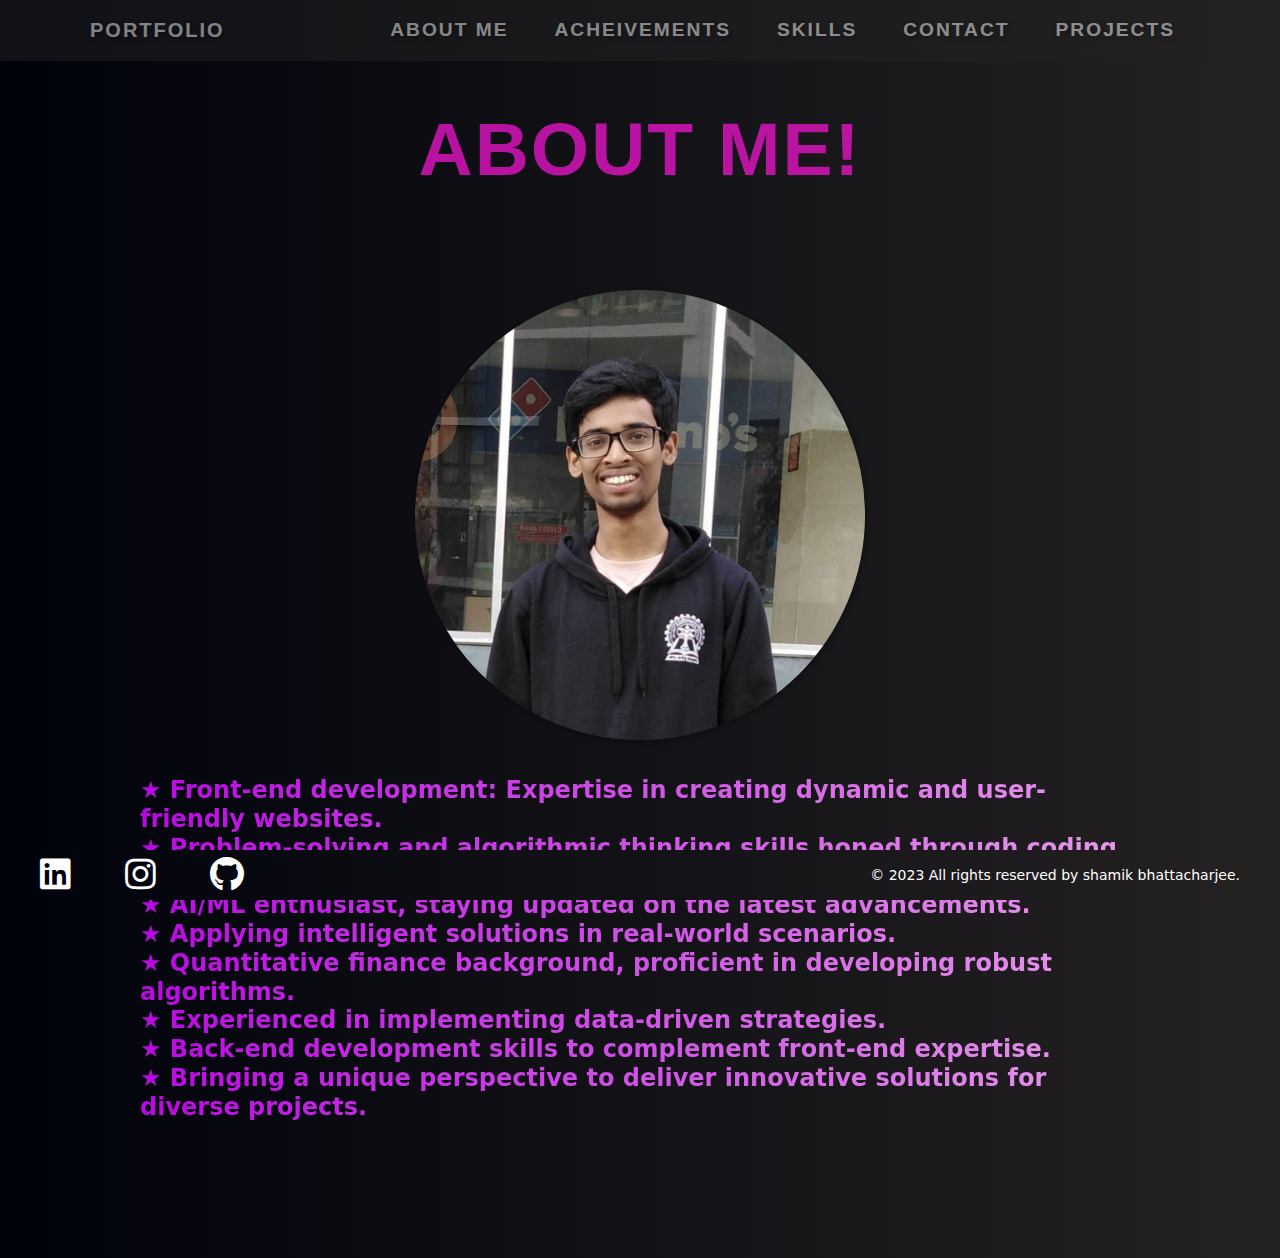
<file: index.html>
<!DOCTYPE html>
<html>

<head>
  <title>ABOUT</title>
  <!-- Include Bootstrap CSS -->
  <link rel="stylesheet" href="https://cdn.jsdelivr.net/npm/bootstrap@5.3.0/dist/css/bootstrap.min.css">
  <link rel="stylesheet" href="style.css">
  <!-- Custom CSS for AI Theme -->
  <link rel="stylesheet" type="text/css"
    href="https://cdnjs.cloudflare.com/ajax/libs/font-awesome/5.15.1/css/all.min.css">
</head>

<body>

  <!-- Navigation Bar -->
  <nav class="navbar navbar-expand-lg navbar-dark ">
    <div class="container robot-text">
      <a class="navbar-brand ms-2" href="#">PORTFOLIO</a>
      <button class="navbar-toggler" type="button" data-bs-toggle="collapse" data-bs-target="#navbarNav"
        aria-controls="navbarNav" aria-expanded="false" aria-label="Toggle navigation">
        <span class="navbar-toggler-icon"></span>
      </button>
      <div class="collapse navbar-collapse" id="navbarNav">
        <ul class="navbar-nav ms-auto ">
          <li class="nav-item ">
            <a class="nav-link " href="index.html">ABOUT ME</a>
          </li>
          <li class="nav-item">
            <a class="nav-link" href="achievements.html">ACHEIVEMENTS</a>
          </li>
          <li class="nav-item">
            <a class="nav-link" href="skills.html">SKILLS</a>
          </li>
          <li class="nav-item">
            <a class="nav-link" href="contact.html">CONTACT</a>
          </li>
          <li class="nav-item">
            <a class="nav-link" href="project.html">PROJECTS</a>
        </li>
        </ul>
      </div>
    </div>
  </nav>
  <section id="about">

    <div class="container" style="margin-top: 5%; text-align: center; ">
      <h2 style="font-family: Roboto, sans-serif; font-weight: bold;
      text-transform: uppercase;
      letter-spacing: 2px;
      color: rgba(222, 21, 192, 0.819);
       font-size: 75px;">ABOUT ME!</h2><BR><BR>
      <span class="about-content">
        <div class="team-member">
          <img src="FB_IMG_1678133920492.jpg" alt="Team Member 1">

        </div>
        <span class="text-container">

          <p>
            <b>
              <h4>
                
                  &#9733; Front-end development: Expertise in creating dynamic and user-friendly websites.<br>
                  &#9733; Problem-solving and algorithmic thinking skills honed through coding competitions.<br>
                  &#9733; AI/ML enthusiast, staying updated on the latest advancements.<br>
                  &#9733; Applying intelligent solutions in real-world scenarios.<br>
                  &#9733; Quantitative finance background, proficient in developing robust algorithms.<br>
                  &#9733; Experienced in implementing data-driven strategies.<br>
                  &#9733; Back-end development skills to complement front-end expertise.<br>
                  &#9733; Bringing a unique perspective to deliver innovative solutions for diverse projects.<br>
                
              </h4>


            </b>
          </p>
        </span>
      </span>
    </div>
  </section>


  <footer class="footer">
    <div class="social-media">
      <a href="https://www.linkedin.com/in/shamik-bhattacharjee-078760221/" class="social-icon"><i
          class="fab fa-linkedin"></i></a>
      <a href="https://www.instagram.com/scoop__ahoy/" class="social-icon"><i class="fab fa-instagram"></i></a>
      <a href="https://github.com/codegeek03" class="social-icon"><i class="fab fa-github"></i></a>
    </div>
    <p class="footer-text">© 2023 All rights reserved by shamik bhattacharjee.</p>
  </footer>

  <!-- Your content here -->

  <!-- Include Bootstrap JS (optional, for certain components) -->
  <script src="https://cdn.jsdelivr.net/npm/bootstrap@5.3.0/dist/js/bootstrap.min.js"></script>
</body>

</html>
</file>
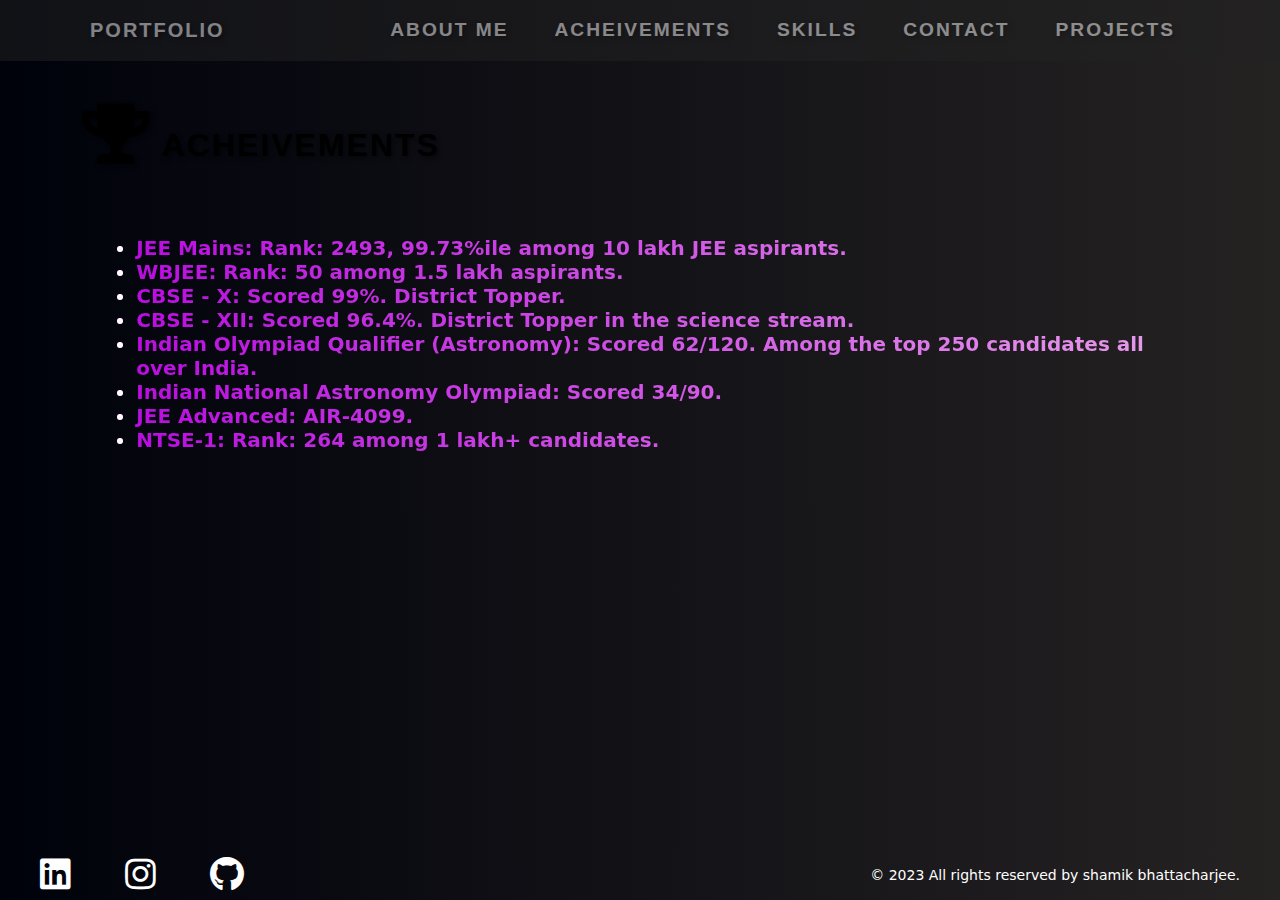
<file: achievements.html>
<!DOCTYPE html>
<html>
<head>
  <title>achievements</title>
  <!-- Include Bootstrap CSS -->
  <link rel="stylesheet" href="https://cdn.jsdelivr.net/npm/bootstrap@5.3.0/dist/css/bootstrap.min.css">
  <link rel="stylesheet" href="style.css">
  <link rel="stylesheet" type="text/css" href="https://cdnjs.cloudflare.com/ajax/libs/font-awesome/5.15.1/css/all.min.css">
  
</head>
<body>

<!-- Navigation Bar -->
<nav class="navbar navbar-expand-lg navbar-dark ">
  <div class="container robot-text">
    <a class="navbar-brand ms-2" href="#">PORTFOLIO</a>
    <button class="navbar-toggler" type="button" data-bs-toggle="collapse" data-bs-target="#navbarNav" aria-controls="navbarNav" aria-expanded="false" aria-label="Toggle navigation">
      <span class="navbar-toggler-icon"></span>
    </button>
    <div class="collapse navbar-collapse" id="navbarNav">
      <ul class="navbar-nav ms-auto ">
        <li class="nav-item ">
          <a class="nav-link " href="index.html">ABOUT ME</a>
        </li>
        <li class="nav-item">
          <a class="nav-link" href="achievements.html">ACHEIVEMENTS</a>
        </li>
        <li class="nav-item">
          <a class="nav-link" href="skills.html">SKILLS</a>
        </li>
        <li class="nav-item">
          <a class="nav-link" href="contact.html">CONTACT</a>
        </li>
        <li class="nav-item">
          <a class="nav-link" href="project.html">PROJECTS</a>
      </li>
      </ul>
    </div>
  </div>
</nav>
  <section id="achievements">
  
    <div class="container" style="margin-top: 5%;">
      <h2  style="font-family: Roboto, sans-serif; font-weight: bold;
      text-transform: uppercase;
      letter-spacing: 2px;
      color: black;
      text-shadow: 2px 2px 4px rgba(0, 0, 0, 0.5);"><i class="fa fa-trophy" style="font-size: 60px;"></i>
ACHEIVEMENTS</h2>

      <BR><BR>
      <div class="achievements-content">
        
        <div class="text-container">
          
          <p>
            <h5><b>
              <ul>
                <li>JEE Mains: Rank: 2493, 99.73%ile among 10 lakh JEE aspirants.</li>
                <li>WBJEE: Rank: 50 among 1.5 lakh aspirants.</li>
                <li>CBSE - X: Scored 99%. District Topper.</li>
                <li>CBSE - XII: Scored 96.4%. District Topper in the science stream.</li>
                <li>Indian Olympiad Qualifier (Astronomy): Scored 62/120. Among the top 250 candidates all over India.</li>
                <li>Indian National Astronomy Olympiad: Scored 34/90.</li>
                <li>JEE Advanced: AIR-4099.</li>
                <li>NTSE-1: Rank: 264 among 1 lakh+ candidates.</li>
              </ul>
              
            </b></h5>
            </p>
        </div>
      </div>
    </div>
  </section>
 
  <footer class="footer">
    <div class="social-media">
      <a href="https://www.linkedin.com/in/shamik-bhattacharjee-078760221/" class="social-icon"><i class="fab fa-linkedin"></i></a>
      <a href="https://www.instagram.com/scoop__ahoy/" class="social-icon"><i class="fab fa-instagram"></i></a>
      <a href="https://github.com/codegeek03" class="social-icon"><i class="fab fa-github"></i></a>
    </div>
    <p class="footer-text">© 2023 All rights reserved by shamik bhattacharjee.</p>
  </footer>

<!-- Your content here -->

<!-- Include Bootstrap JS (optional, for certain components) -->
<script src="https://cdn.jsdelivr.net/npm/bootstrap@5.3.0/dist/js/bootstrap.min.js"></script>
</body>
</html>
</file>
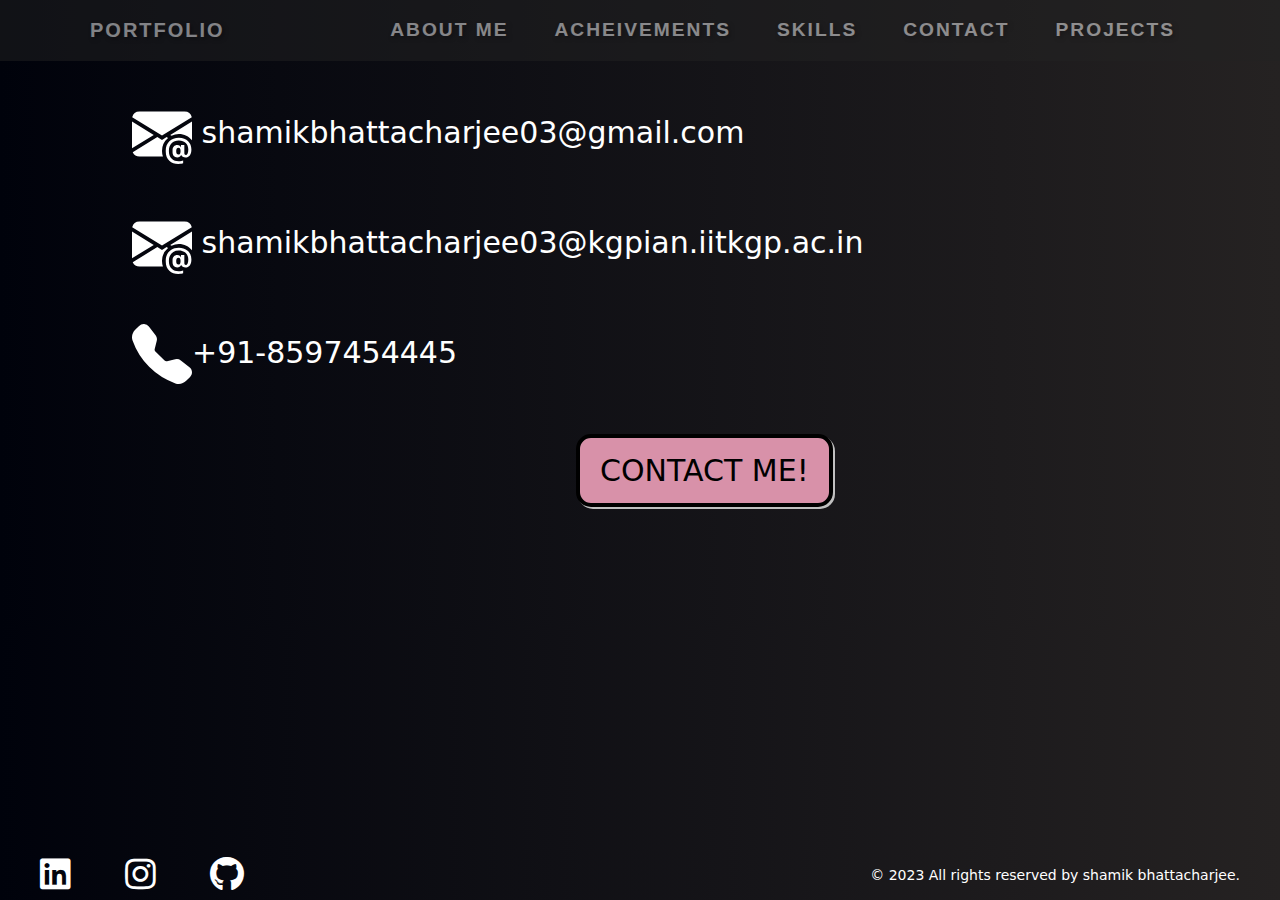
<file: contact.html>
<!DOCTYPE html>
<html>
<head>
  <title>ABOUT</title>
  <!-- Include Bootstrap CSS -->
  <link rel="stylesheet" href="https://cdn.jsdelivr.net/npm/bootstrap@5.3.0/dist/css/bootstrap.min.css">
  <link rel="stylesheet" href="style.css">
  <!-- Custom CSS for AI Theme -->
  <link rel="stylesheet" type="text/css" href="https://cdnjs.cloudflare.com/ajax/libs/font-awesome/5.15.1/css/all.min.css">
</head>
<body >

<!-- Navigation Bar -->
<nav class="navbar navbar-expand-lg navbar-dark ">
  <div class="container robot-text">
    <a class="navbar-brand ms-2" href="#">PORTFOLIO</a>
    <button class="navbar-toggler" type="button" data-bs-toggle="collapse" data-bs-target="#navbarNav" aria-controls="navbarNav" aria-expanded="false" aria-label="Toggle navigation">
      <span class="navbar-toggler-icon"></span>
    </button>
    <div class="collapse navbar-collapse" id="navbarNav">
      <ul class="navbar-nav ms-auto ">
        <li class="nav-item ">
          <a class="nav-link " href="index.html">ABOUT ME</a>
        </li>
        <li class="nav-item">
          <a class="nav-link" href="achievements.html">ACHEIVEMENTS</a>
        </li>
        <li class="nav-item">
          <a class="nav-link" href="skills.html">SKILLS</a>
        </li>
        <li class="nav-item">
          <a class="nav-link" href="contact.html">CONTACT</a>
        </li>
        <li class="nav-item">
          <a class="nav-link" href="project.html">PROJECTS</a>
      </li>
      </ul>
    </div>
  </div>
</nav>
<section id="contact" >
  <div class="container" style="margin-top: 5%;">
    <div style="margin-left: 50px; margin-bottom: 50px;"><svg xmlns="http://www.w3.org/2000/svg" width="60" height="60" fill="currentColor" class="bi bi-envelope-at-fill" viewBox="0 0 16 16">
      <path d="M2 2A2 2 0 0 0 .05 3.555L8 8.414l7.95-4.859A2 2 0 0 0 14 2H2Zm-2 9.8V4.698l5.803 3.546L0 11.801Zm6.761-2.97-6.57 4.026A2 2 0 0 0 2 14h6.256A4.493 4.493 0 0 1 8 12.5a4.49 4.49 0 0 1 1.606-3.446l-.367-.225L8 9.586l-1.239-.757ZM16 9.671V4.697l-5.803 3.546.338.208A4.482 4.482 0 0 1 12.5 8c1.414 0 2.675.652 3.5 1.671Z"/>
      <path d="M15.834 12.244c0 1.168-.577 2.025-1.587 2.025-.503 0-1.002-.228-1.12-.648h-.043c-.118.416-.543.643-1.015.643-.77 0-1.259-.542-1.259-1.434v-.529c0-.844.481-1.4 1.26-1.4.585 0 .87.333.953.63h.03v-.568h.905v2.19c0 .272.18.42.411.42.315 0 .639-.415.639-1.39v-.118c0-1.277-.95-2.326-2.484-2.326h-.04c-1.582 0-2.64 1.067-2.64 2.724v.157c0 1.867 1.237 2.654 2.57 2.654h.045c.507 0 .935-.07 1.18-.18v.731c-.219.1-.643.175-1.237.175h-.044C10.438 16 9 14.82 9 12.646v-.214C9 10.36 10.421 9 12.485 9h.035c2.12 0 3.314 1.43 3.314 3.034v.21Zm-4.04.21v.227c0 .586.227.8.581.8.31 0 .564-.17.564-.743v-.367c0-.516-.275-.708-.572-.708-.346 0-.573.245-.573.791Z"/>
    </svg> shamikbhattacharjee03@gmail.com</div>
    <div style="margin-left: 50px; margin-bottom: 50px;"><svg xmlns="http://www.w3.org/2000/svg" width="60" height="60" fill="currentColor" class="bi bi-envelope-at-fill" viewBox="0 0 16 16">
      <path d="M2 2A2 2 0 0 0 .05 3.555L8 8.414l7.95-4.859A2 2 0 0 0 14 2H2Zm-2 9.8V4.698l5.803 3.546L0 11.801Zm6.761-2.97-6.57 4.026A2 2 0 0 0 2 14h6.256A4.493 4.493 0 0 1 8 12.5a4.49 4.49 0 0 1 1.606-3.446l-.367-.225L8 9.586l-1.239-.757ZM16 9.671V4.697l-5.803 3.546.338.208A4.482 4.482 0 0 1 12.5 8c1.414 0 2.675.652 3.5 1.671Z"/>
      <path d="M15.834 12.244c0 1.168-.577 2.025-1.587 2.025-.503 0-1.002-.228-1.12-.648h-.043c-.118.416-.543.643-1.015.643-.77 0-1.259-.542-1.259-1.434v-.529c0-.844.481-1.4 1.26-1.4.585 0 .87.333.953.63h.03v-.568h.905v2.19c0 .272.18.42.411.42.315 0 .639-.415.639-1.39v-.118c0-1.277-.95-2.326-2.484-2.326h-.04c-1.582 0-2.64 1.067-2.64 2.724v.157c0 1.867 1.237 2.654 2.57 2.654h.045c.507 0 .935-.07 1.18-.18v.731c-.219.1-.643.175-1.237.175h-.044C10.438 16 9 14.82 9 12.646v-.214C9 10.36 10.421 9 12.485 9h.035c2.12 0 3.314 1.43 3.314 3.034v.21Zm-4.04.21v.227c0 .586.227.8.581.8.31 0 .564-.17.564-.743v-.367c0-.516-.275-.708-.572-.708-.346 0-.573.245-.573.791Z"/>
    </svg> shamikbhattacharjee03@kgpian.iitkgp.ac.in</div>
    
    <div style="margin-left: 50px; margin-bottom: 50px;"><svg xmlns="http://www.w3.org/2000/svg" width="60" height="60" fill="currentColor" class="bi bi-telephone-fill" viewBox="0 0 16 16">
      <path fill-rule="evenodd" d="M1.885.511a1.745 1.745 0 0 1 2.61.163L6.29 2.98c.329.423.445.974.315 1.494l-.547 2.19a.678.678 0 0 0 .178.643l2.457 2.457a.678.678 0 0 0 .644.178l2.189-.547a1.745 1.745 0 0 1 1.494.315l2.306 1.794c.829.645.905 1.87.163 2.611l-1.034 1.034c-.74.74-1.846 1.065-2.877.702a18.634 18.634 0 0 1-7.01-4.42 18.634 18.634 0 0 1-4.42-7.009c-.362-1.03-.037-2.137.703-2.877L1.885.511z"/>
    </svg>+91-8597454445</div>
  </div>
  <button id="btn" type="button">CONTACT ME!</button>
  <!-- <button id="cv" type="button">DOWNLOAD RESUME</button> -->
 

</section>

<footer class="footer">
  <div class="social-media">
    <a href="https://www.linkedin.com/in/shamik-bhattacharjee-078760221/" class="social-icon"><i class="fab fa-linkedin"></i></a>
    <a href="https://www.instagram.com/scoop__ahoy/" class="social-icon"><i class="fab fa-instagram"></i></a>
    <a href="https://github.com/codegeek03" class="social-icon"><i class="fab fa-github"></i></a>
  </div>
  <p class="footer-text">© 2023 All rights reserved by shamik bhattacharjee.</p>
</footer>
<script src="script.js"></script>

<!-- Include Bootstrap JS (optional, for certain components) -->
<script src="https://cdn.jsdelivr.net/npm/bootstrap@5.3.0/dist/js/bootstrap.min.js"></script>
</body>
</html>
</file>
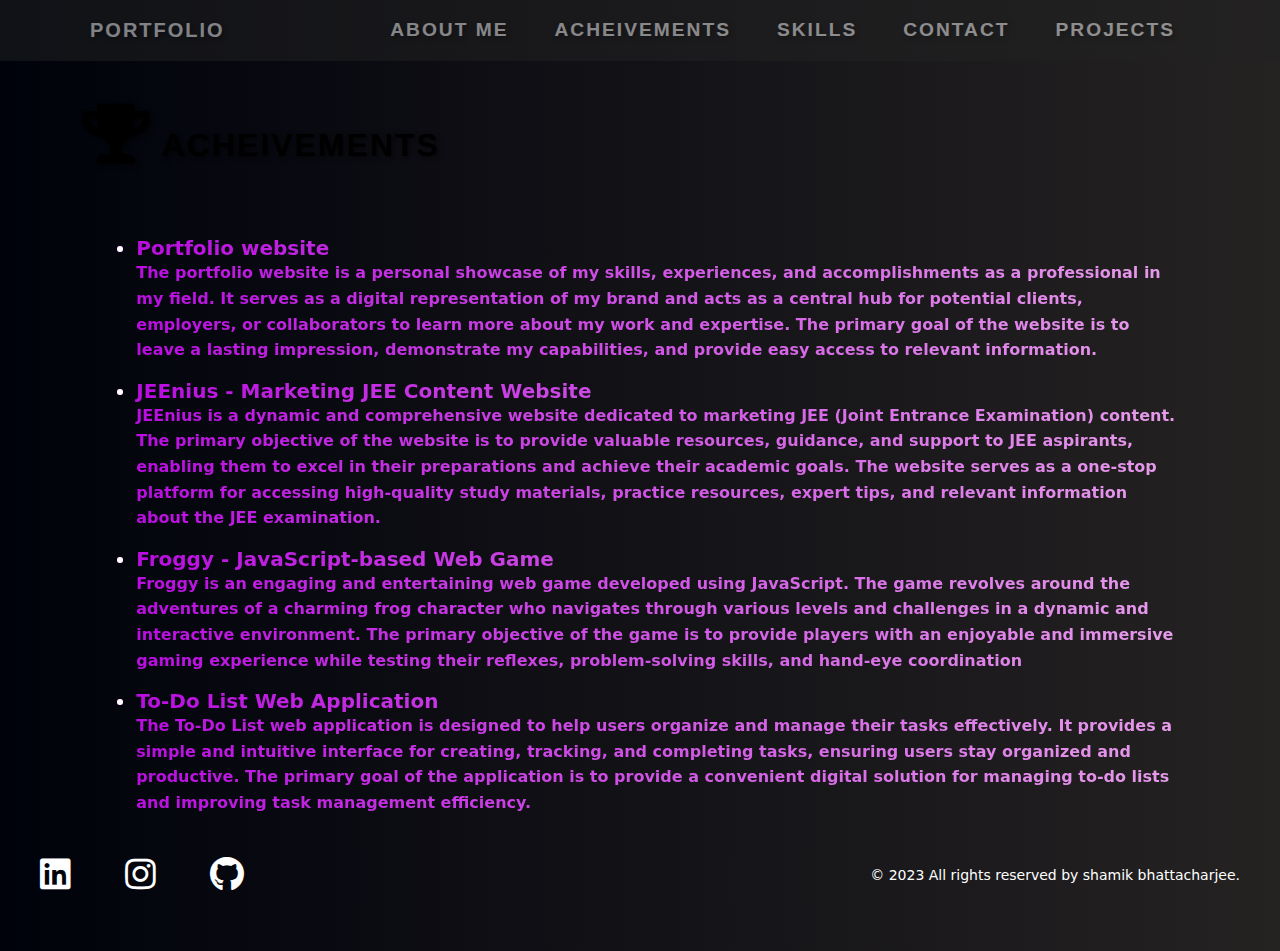
<file: project.html>
<!DOCTYPE html>
<html>

<head>
    <title>projects</title>
    <!-- Include Bootstrap CSS -->
    <link rel="stylesheet" href="https://cdn.jsdelivr.net/npm/bootstrap@5.3.0/dist/css/bootstrap.min.css">
    <link rel="stylesheet" href="style.css">
    <link rel="stylesheet" type="text/css"
        href="https://cdnjs.cloudflare.com/ajax/libs/font-awesome/5.15.1/css/all.min.css">

</head>

<body>

    <!-- Navigation Bar -->
    <nav class="navbar navbar-expand-lg navbar-dark ">
        <div class="container robot-text">
            <a class="navbar-brand ms-2" href="#">PORTFOLIO</a>
            <button class="navbar-toggler" type="button" data-bs-toggle="collapse" data-bs-target="#navbarNav"
                aria-controls="navbarNav" aria-expanded="false" aria-label="Toggle navigation">
                <span class="navbar-toggler-icon"></span>
            </button>
            <div class="collapse navbar-collapse" id="navbarNav">
                <ul class="navbar-nav ms-auto ">
                    <li class="nav-item ">
                        <a class="nav-link " href="index.html">ABOUT ME</a>
                    </li>
                    <li class="nav-item">
                        <a class="nav-link" href="achievements.html">ACHEIVEMENTS</a>
                    </li>
                    <li class="nav-item">
                        <a class="nav-link" href="skills.html">SKILLS</a>
                    </li>
                    <li class="nav-item">
                        <a class="nav-link" href="contact.html">CONTACT</a>
                    </li>
                    <li class="nav-item">
                        <a class="nav-link" href="project.html">PROJECTS</a>
                    </li>
                </ul>
            </div>
        </div>
    </nav>
    <section id="achievements">

        <div class="container" style="margin-top: 5%;">
            <h2 style="font-family: Roboto, sans-serif; font-weight: bold;
      text-transform: uppercase;
      letter-spacing: 2px;
      color: black;
      text-shadow: 2px 2px 4px rgba(0, 0, 0, 0.5);"><i class="fa fa-trophy" style="font-size: 60px;"></i>
                ACHEIVEMENTS</h2>

            <BR><BR>
            <div class="achievements-content">

                <div class="text-container">

                    <p>
                    <h5><b>
                            <ul>
                                <li><b>Portfolio website</b><br>
                                    <p>The portfolio website is a personal showcase of my skills, experiences, and
                                        accomplishments as a professional in my field. It serves as a digital
                                        representation of my brand and acts as a central hub for potential clients,
                                        employers, or collaborators to learn more about my work and expertise. The
                                        primary goal of the website is to leave a lasting impression, demonstrate my
                                        capabilities, and provide easy access to relevant information.</p>
                                </li>
                                <li><b>JEEnius - Marketing JEE Content Website</b><br>
                                    <p>
                                        JEEnius is a dynamic and comprehensive website dedicated to marketing JEE (Joint
                                        Entrance Examination) content. The primary objective of the website is to
                                        provide valuable resources, guidance, and support to JEE aspirants, enabling
                                        them to excel in their preparations and achieve their academic goals. The
                                        website serves as a one-stop platform for accessing high-quality study
                                        materials, practice resources, expert tips, and relevant information about the
                                        JEE examination.</p>
                                </li>
                                <li><b>Froggy - JavaScript-based Web Game</b><br>
                                    <p>
                                        Froggy is an engaging and entertaining web game developed using JavaScript. The
                                        game revolves around the adventures of a charming frog character who navigates
                                        through various levels and challenges in a dynamic and interactive environment.
                                        The primary objective of the game is to provide players with an enjoyable and
                                        immersive gaming experience while testing their reflexes, problem-solving
                                        skills, and hand-eye coordination</p>
                                </li>
                                <li><b>To-Do List Web Application</b><br>
                                    <p>
                                        The To-Do List web application is designed to help users organize and manage
                                        their tasks effectively. It provides a simple and intuitive interface for
                                        creating, tracking, and completing tasks, ensuring users stay organized and
                                        productive. The primary goal of the application is to provide a convenient
                                        digital solution for managing to-do lists and improving task management
                                        efficiency.</p>
                                </li>
                            </ul>

                        </b></h5>
                    </p>
                </div>
            </div>
        </div>
    </section>

    <footer class="footer">
        <div class="social-media">
            <a href="https://www.linkedin.com/in/shamik-bhattacharjee-078760221/" class="social-icon"><i
                    class="fab fa-linkedin"></i></a>
            <a href="https://www.instagram.com/scoop__ahoy/" class="social-icon"><i class="fab fa-instagram"></i></a>
            <a href="https://github.com/codegeek03" class="social-icon"><i class="fab fa-github"></i></a>
        </div>
        <p class="footer-text">© 2023 All rights reserved by shamik bhattacharjee.</p>
    </footer>

    <!-- Your content here -->

    <!-- Include Bootstrap JS (optional, for certain components) -->
    <script src="https://cdn.jsdelivr.net/npm/bootstrap@5.3.0/dist/js/bootstrap.min.js"></script>
</body>

</html>
</file>
<file: style.css>
.navc {
  background: linear-gradient(to right, #a1a2a6, #fdfdfd);
  width: 100%;
  padding: 10px 30px;
  opacity: 90%;
  margin-bottom: 4%;

}

body {
  color: white;
  background: linear-gradient(to right, #00020b, #252222);

}

.nav-item {
  padding: 0px 15px;
  color: white;
}

.nav-link:hover {
  color: rgb(178, 60, 60);
}

.navbar {
  background-color: #222;
  font-size: larger;
  opacity: 50%;
  position: fixed;
  width: 100%;

}

.navbar-brand,
.navbar-nav .nav-link {
  color: #fff;
  margin-left: 0px;
}

.navbar-brand:hover,
.navbar-nav .nav-link:hover {
  color: #ffc107;
}

.robot-text {
  font-family: "Roboto", sans-serif;
  font-weight: bold;
  text-transform: uppercase;
  letter-spacing: 2px;
  color: #c0c0c0;
  text-shadow: 2px 2px 4px rgba(0, 0, 0, 0.5);
}

body {
  background-color: #f2f2f2;
  /* Replace with your desired background color */
  margin-bottom: 80px;
  /* Adjust the margin-bottom value to match the height of your sticky footer */
}

#about {
  background: linear-gradient(to right, #00020b, #252222);
  ;
  padding: 40px 0;


}

#achievements {
  background: linear-gradient(to right, #00020b, #252222);
  ;
  padding: 40px 0;
}

#skills {
  background: linear-gradient(to right, #00020b, #252222);
  ;
  padding: 40px 0;
}

#contact {
  background: linear-gradient(to right, #00020b, #252222);
  ;
  padding: 40px 0;
  font-size: 30px;
}

.team-member {
  color: #f1f1f1;
  display: flex;
  flex-direction: column;
  align-items: center;
  margin: 20px;
  text-align: center;
}

.team-member img {
  width: 450px;
  height: 450px;
  border-radius: 50%;
  object-fit: cover;
  box-shadow: 2px 2px 5px rgba(0, 0, 0, 0.3);
}

.achievements-content,
.contact-content {
  display: flex;
  align-items: center;
}


.image-container {
  width: 40%;
  height: auto;
  margin-bottom: 30px;
  flex: 0 0 550px;
  border-radius: 50%;
  overflow: hidden;
  margin-right: 30px;
  border: 15px solid #000;
  align-content: center;
  display: flex;

  aspect-ratio: 1/1;
  /* Maintain the aspect ratio for a circular shape */

}



.image-container img {
  align-content: center;
  aspect-ratio: 1/1;
  height: auto;
  width: 100%;

}

.text-container {
  flex: 1;

  font-size: 4px;
  margin-left: 2%;
  margin-right: 2%;
  font-weight: bold;
  background-image: linear-gradient(to right, #b908e1, #e79ceb);
  -webkit-background-clip: text;
  -webkit-text-fill-color: transparent;
  width: 1000px;
}

.text-container h2 {
  font-size: 24px;

}

.text-container p {
  font-size: 16px;
  line-height: 1.6;

}


@import url('https://fonts.googleapis.com/css2?family=Poppins:wght@300;400;500;600;700&display=swap');

.footer {
  position: fixed;
  left: 0;
  bottom: 0;
  width: 100%;
  height: 50px;
  /* Adjust this value according to your footer's height */
  background: linear-gradient(to right, #00020b, #252222);
  display: flex;
  align-items: center;
  justify-content: space-between;
  padding: 0 40px;
}

.social-icon {
  display: inline-block;
  margin-right: 30px;
  color: white;
  font-size: 35px;
  width: 50px;
  height: auto;
}

.footer-text {
  margin: 0;
  color: white;
  font-size: 14px;
}

.skill-content {
  display: flex;
  flex-wrap: wrap;
  /* Allow wrapping to multiple rows */
}

.skill-container {
  width: calc(25% - 50px);
  height: 200px;
  border-radius: 10px;
  overflow: hidden;
  margin-right: 50px;
  margin-bottom: 20px;

  background: linear-gradient(to right, #e2e2e3, #b5a9a9);
  display: flex;
  align-items: center;
  justify-content: center;
  background-color: rgb(210, 33, 33);

}

.skill-container:hover {
  background: linear-gradient(to right, #cd3645, #252222);
}

.skill-container img {
  width: 100px;
  height: auto;
}


@media only screen and (max-width: 1200px) {
  .skill-container {
    width: calc(50% - 50px);
    /* Adjust width for two elements per row */
  }

}



.about-content {
  display: flex;
  flex-wrap: nowrap;

}

@media only screen and (max-width: 1200px) {

  .text-container {
    text-align: left;
    font-size: 5px;
    width:500px;
  }

  .navbar {
    padding-top: 20px;
    padding-bottom: 20px;
    font-size: 40px;
  }

  .footer {
    position: fixed;
    left: 0;
    bottom: 0;
    width: 100%;
    height: 150px;
    /* Adjust this value according to your footer's height */
    background-color: black;
    display: flex;
    align-items: center;
    justify-content: space-between;

  }

  .social-icon {
    display: inline-block;
    margin-left: 100px;
    color: white;
    font-size: 34px;
    /* Increase the font size to make the icons bigger */
    width: 200px;
    height: auto;
  }

  .footer-text {
    margin: 0;
    color: white;
    font-size: 24px;
  }
}

@media only screen and (max-width: 2000px) {
  .about-content {
    display: flex;
    flex-direction: column;
    margin-top: 20px;
    align-items: center;

  }

  .image-container {
    order: -1;
    /* Move the image container to the top */

  }

  .text-container {
    text-align: left;
    font-size: 40px;
  }

}

#btn {
  margin-left: 45%;
  padding: 10px 20px;
  border-radius: 15px;
  border: #000 solid 4px;
  background-color: rgb(216, 145, 169);
  box-shadow: 2px 2px #c0c0c0;
}

#btn:hover {
  background-color: rgb(224, 78, 166)
}

#cv {
  margin-left: 42%;
  margin-top: 2%;
  padding: 10px 20px;
  border-radius: 15px;
  border: #000 solid 4px;
  background-color: rgb(123, 173, 243);
  box-shadow: 2px 2px #c0c0c0;
}

#cv:hover {
  background-color: rgb(14, 107, 206)
}
</file>
